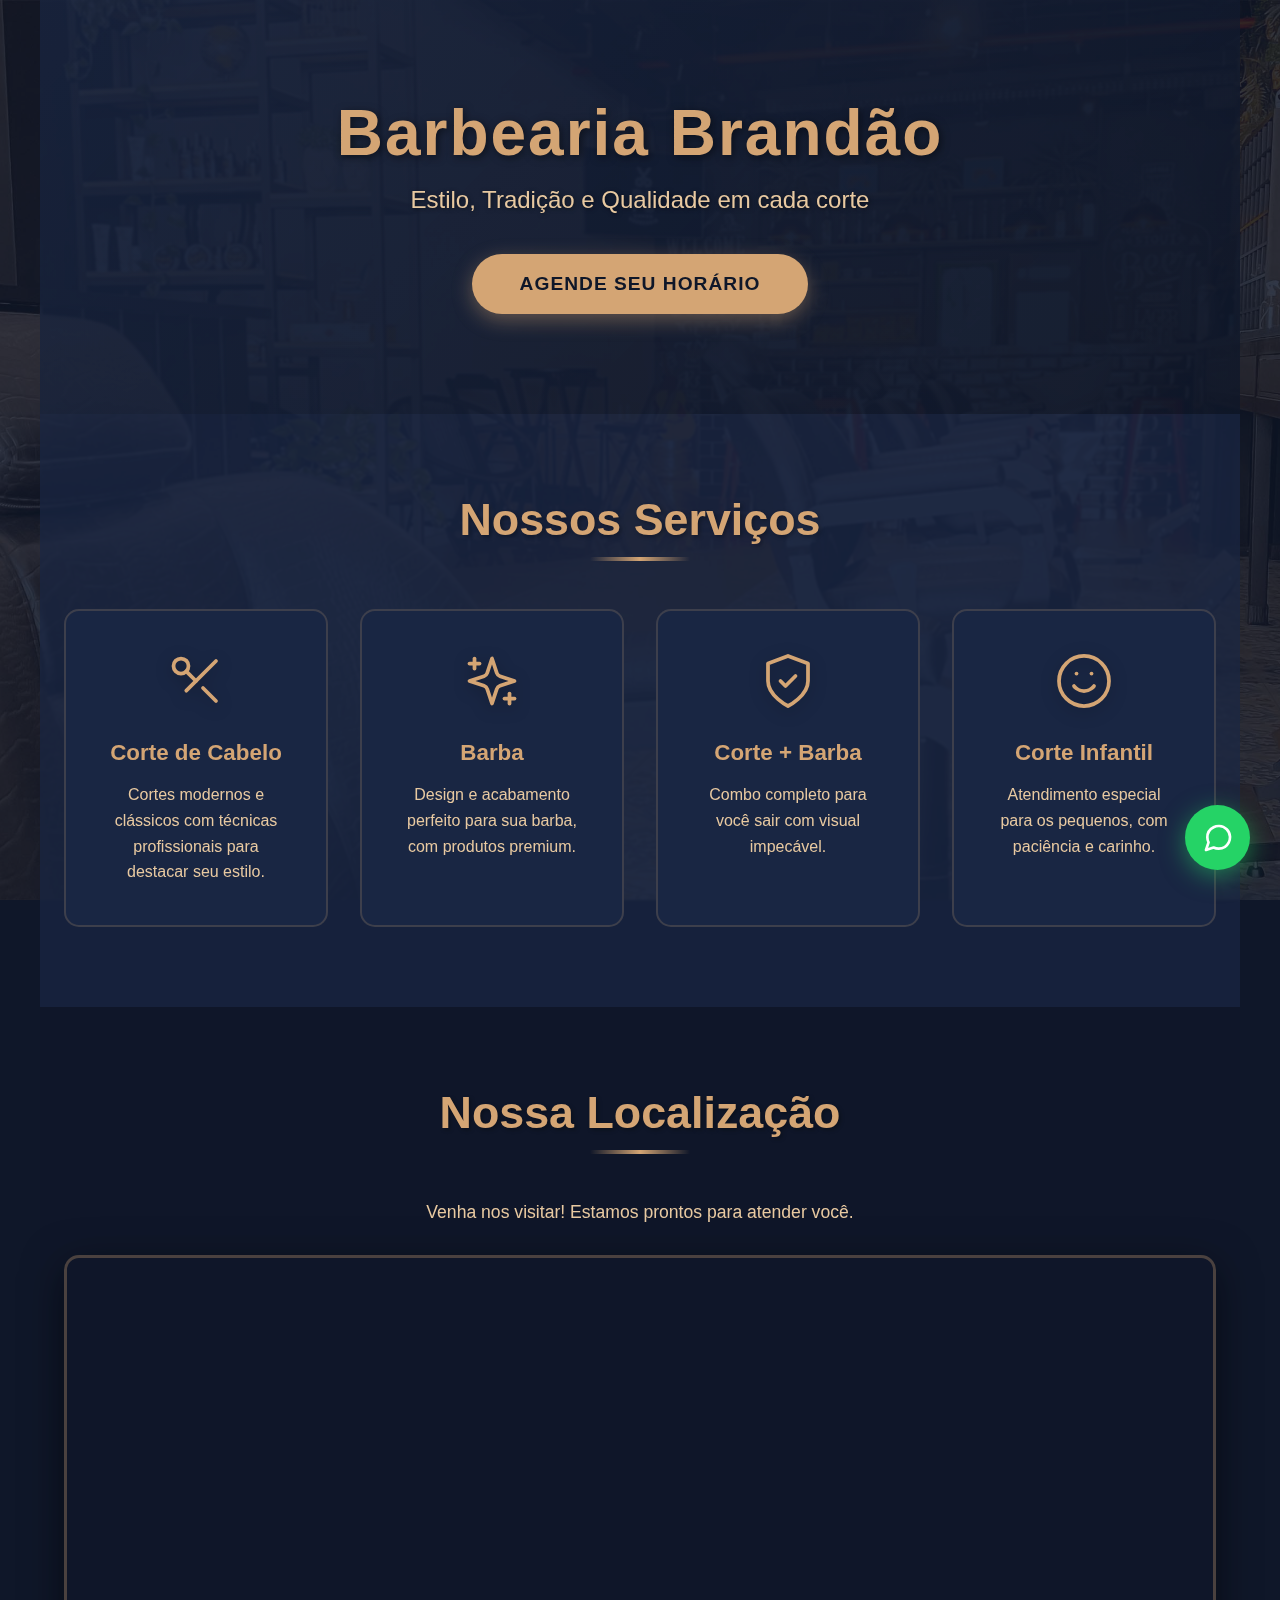
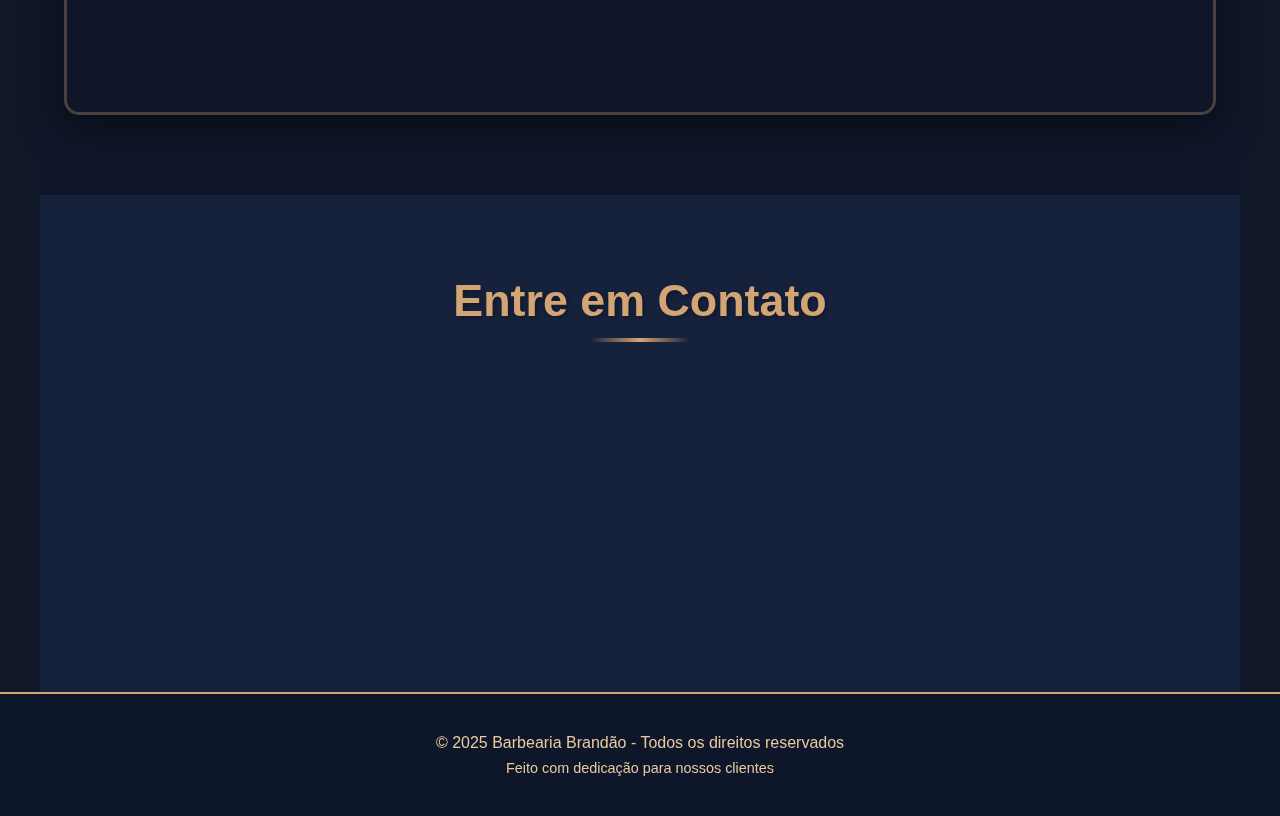
<file: index.html>
<!DOCTYPE html>
<html lang="pt-BR">

<head>
    <meta charset="UTF-8">
    <meta name="viewport" content="width=device-width, initial-scale=1.0">
    <title>Barbearia Brandão - Estilo e Tradição</title>
    <link rel="stylesheet" href="style.css">
    <link rel="icon" type="image/png" href="img/logo.png">

</head>

<body>

    <head>
        <meta charset="UTF-8">
        <meta name="viewport" content="width=device-width, initial-scale=1.0">
        <meta name="description"
            content="Barbearia Brandão - Estilo, Tradição e Qualidade em cada corte. Agende seu horário em São Sebastião do Passé, Bahia.">
        <meta name="keywords"
            content="barbearia, corte de cabelo, barba, São Sebastião do Passé, Bahia, corte masculino, barber shop">
        <meta name="author" content="Barbearia Brandão">
        <meta name="robots" content="index, follow">

        <!-- Open Graph / Facebook -->
        <meta property="og:type" content="website">
        <meta property="og:url" content="https://barbeariabrrandao.com/">
        <meta property="og:title" content="Barbearia Brandão - Estilo e Tradição">
        <meta property="og:description"
            content="Cortes modernos e clássicos com técnicas profissionais. Agende seu horário!">
        <meta property="og:image" content="img/logo.png">

        <!-- Twitter -->
        <meta property="twitter:card" content="summary_large_image">
        <meta property="twitter:url" content="https://barbeariabrrandao.com/">
        <meta property="twitter:title" content="Barbearia Brandão - Estilo e Tradição">
        <meta property="twitter:description"
            content="Cortes modernos e clássicos com técnicas profissionais. Agende seu horário!">
        <meta property="twitter:image" content="img/logo.png">

        <!-- Favicon -->
        <link rel="icon" type="image/png" href="img/logo.png">

        <title>Barbearia Brandão - Estilo e Tradição | São Sebastião do Passé</title>
    </head>

    <section class="hero" id="home">
        <div class="hero-content">
            <h1>Barbearia Brandão</h1>
            <p>Estilo, Tradição e Qualidade em cada corte</p>
            <a href="https://wa.me/5571996338157?text=Olá! Gostaria de agendar um horário" class="cta-button"
                target="_blank">Agende seu Horário</a>
        </div>
    </section>

    <section id="servicos">
        <h2 class="section-title">Nossos Serviços</h2>
        <div class="services-grid">
            <div class="service-card">
                <div class="service-icon">
                    <svg xmlns="http://www.w3.org/2000/svg" width="60" height="60" viewBox="0 0 24 24" fill="none"
                        stroke="currentColor" stroke-width="1.5" stroke-linecap="round" stroke-linejoin="round">
                        <circle cx="6" cy="6" r="3"></circle>
                        <path d="M8.12 8.12 12 12"></path>
                        <path d="M20 4 8.12 15.88"></path>
                        <path d="M14.8 14.8 20 20"></path>
                    </svg>
                </div>
                <h3>Corte de Cabelo</h3>
                <p>Cortes modernos e clássicos com técnicas profissionais para destacar seu estilo.</p>
            </div>
            <div class="service-card">
                <div class="service-icon">
                    <svg xmlns="http://www.w3.org/2000/svg" width="60" height="60" viewBox="0 0 24 24" fill="none"
                        stroke="currentColor" stroke-width="1.5" stroke-linecap="round" stroke-linejoin="round">
                        <path
                            d="m12 3-1.912 5.813a2 2 0 0 1-1.275 1.275L3 12l5.813 1.912a2 2 0 0 1 1.275 1.275L12 21l1.912-5.813a2 2 0 0 1 1.275-1.275L21 12l-5.813-1.912a2 2 0 0 1-1.275-1.275L12 3Z">
                        </path>
                        <path d="M5 3v4"></path>
                        <path d="M19 17v4"></path>
                        <path d="M3 5h4"></path>
                        <path d="M17 19h4"></path>
                    </svg>
                </div>
                <h3>Barba</h3>
                <p>Design e acabamento perfeito para sua barba, com produtos premium.</p>
            </div>
            <div class="service-card">
                <div class="service-icon">
                    <svg xmlns="http://www.w3.org/2000/svg" width="60" height="60" viewBox="0 0 24 24" fill="none"
                        stroke="currentColor" stroke-width="1.5" stroke-linecap="round" stroke-linejoin="round">
                        <path d="M12 22s8-4 8-10V5l-8-3-8 3v7c0 6 8 10 8 10"></path>
                        <path d="m9 12 2 2 4-4"></path>
                    </svg>
                </div>
                <h3>Corte + Barba</h3>
                <p>Combo completo para você sair com visual impecável.</p>
            </div>
            <div class="service-card">
                <div class="service-icon">
                    <svg xmlns="http://www.w3.org/2000/svg" width="60" height="60" viewBox="0 0 24 24" fill="none"
                        stroke="currentColor" stroke-width="1.5" stroke-linecap="round" stroke-linejoin="round">
                        <circle cx="12" cy="12" r="10"></circle>
                        <path d="M8 14s1.5 2 4 2 4-2 4-2"></path>
                        <line x1="9" x2="9.01" y1="9" y2="9"></line>
                        <line x1="15" x2="15.01" y1="9" y2="9"></line>
                    </svg>
                </div>
                <h3>Corte Infantil</h3>
                <p>Atendimento especial para os pequenos, com paciência e carinho.</p>
            </div>
        </div>
    </section>

    <section id="localizacao">
        <h2 class="section-title">Nossa Localização</h2>
        <p style="text-align: center; color: var(--light-gold); margin-bottom: 2rem; font-size: 1.1rem;">
            Venha nos visitar! Estamos prontos para atender você.
        </p>
        <div class="map-container">
            <iframe
                src="https://www.google.com/maps/embed?pb=!4v1762105137259!6m8!1m7!1srbFmb_nFBw_lYz-PUNroKw!2m2!1d-12.73223599762584!2d-38.29471014423863!3f66.0592727137225!4f2.6887403664708103!5f1.1313622929226588"
                allowfullscreen="" loading="lazy" referrerpolicy="no-referrer-when-downgrade"></iframe>
        </div>
    </section>

    <section id="contato">
        <h2 class="section-title">Entre em Contato</h2>
        <div class="contact-grid">
            <div class="contact-card">
                <div class="contact-icon">
                    <svg xmlns="http://www.w3.org/2000/svg" width="50" height="50" viewBox="0 0 24 24" fill="none"
                        stroke="currentColor" stroke-width="1.5" stroke-linecap="round" stroke-linejoin="round">
                        <path
                            d="M21 11.5a8.38 8.38 0 0 1-.9 3.8 8.5 8.5 0 0 1-7.6 4.7 8.38 8.38 0 0 1-3.8-.9L3 21l1.9-5.7a8.38 8.38 0 0 1-.9-3.8 8.5 8.5 0 0 1 4.7-7.6 8.38 8.38 0 0 1 3.8-.9h.5a8.48 8.48 0 0 1 8 8v.5z">
                        </path>
                    </svg>
                </div>
                <h3>WhatsApp</h3>
                <a href="https://wa.me/5571996338157?text=Olá! Gostaria de agendar um horário" target="_blank">
                    (71) 9633-8157
                </a>
            </div>
            <div class="contact-card">
                <div class="contact-icon">
                    <svg xmlns="http://www.w3.org/2000/svg" width="50" height="50" viewBox="0 0 24 24" fill="none"
                        stroke="currentColor" stroke-width="1.5" stroke-linecap="round" stroke-linejoin="round">
                        <path d="M20 10c0 6-8 12-8 12s-8-6-8-12a8 8 0 0 1 16 0Z"></path>
                        <circle cx="12" cy="10" r="3"></circle>
                    </svg>
                </div>
                <h3>Localização</h3>
                <a href="https://maps.app.goo.gl/rikA1QfPjzKkEixf7" target="_blank">
                    Ver no Google Maps
                </a>
            </div>
            <div class="contact-card">
                <div class="contact-icon">
                    <svg xmlns="http://www.w3.org/2000/svg" width="50" height="50" viewBox="0 0 24 24" fill="none"
                        stroke="currentColor" stroke-width="1.5" stroke-linecap="round" stroke-linejoin="round">
                        <rect width="20" height="20" x="2" y="2" rx="5" ry="5"></rect>
                        <path d="M16 11.37A4 4 0 1 1 12.63 8 4 4 0 0 1 16 11.37z"></path>
                        <line x1="17.5" x2="17.51" y1="6.5" y2="6.5"></line>
                    </svg>
                </div>
                <h3>Instagram</h3>
                <a href="https://www.instagram.com/brandaobarber_/" target="_blank">
                    @brandaobarber_
                </a>
            </div>
        </div>
    </section>

    <footer>
        <p>&copy; 2025 Barbearia Brandão - Todos os direitos reservados</p>
        <p style="margin-top: 0.5rem; font-size: 0.9rem;">Feito com dedicação para nossos clientes</p>
    </footer>

    <a href="https://wa.me/5571996338157?text=Olá! Gostaria de agendar um horário" target="_blank"
        class="whatsapp-float" title="Agende pelo WhatsApp">
        <svg xmlns="http://www.w3.org/2000/svg" width="32" height="32" viewBox="0 0 24 24" fill="none" stroke="white"
            stroke-width="2" stroke-linecap="round" stroke-linejoin="round">
            <path
                d="M21 11.5a8.38 8.38 0 0 1-.9 3.8 8.5 8.5 0 0 1-7.6 4.7 8.38 8.38 0 0 1-3.8-.9L3 21l1.9-5.7a8.38 8.38 0 0 1-.9-3.8 8.5 8.5 0 0 1 4.7-7.6 8.38 8.38 0 0 1 3.8-.9h.5a8.48 8.48 0 0 1 8 8v.5z">
            </path>
        </svg>
    </a>

    <script src="script.js"></script>
</body>

</html>
</file>
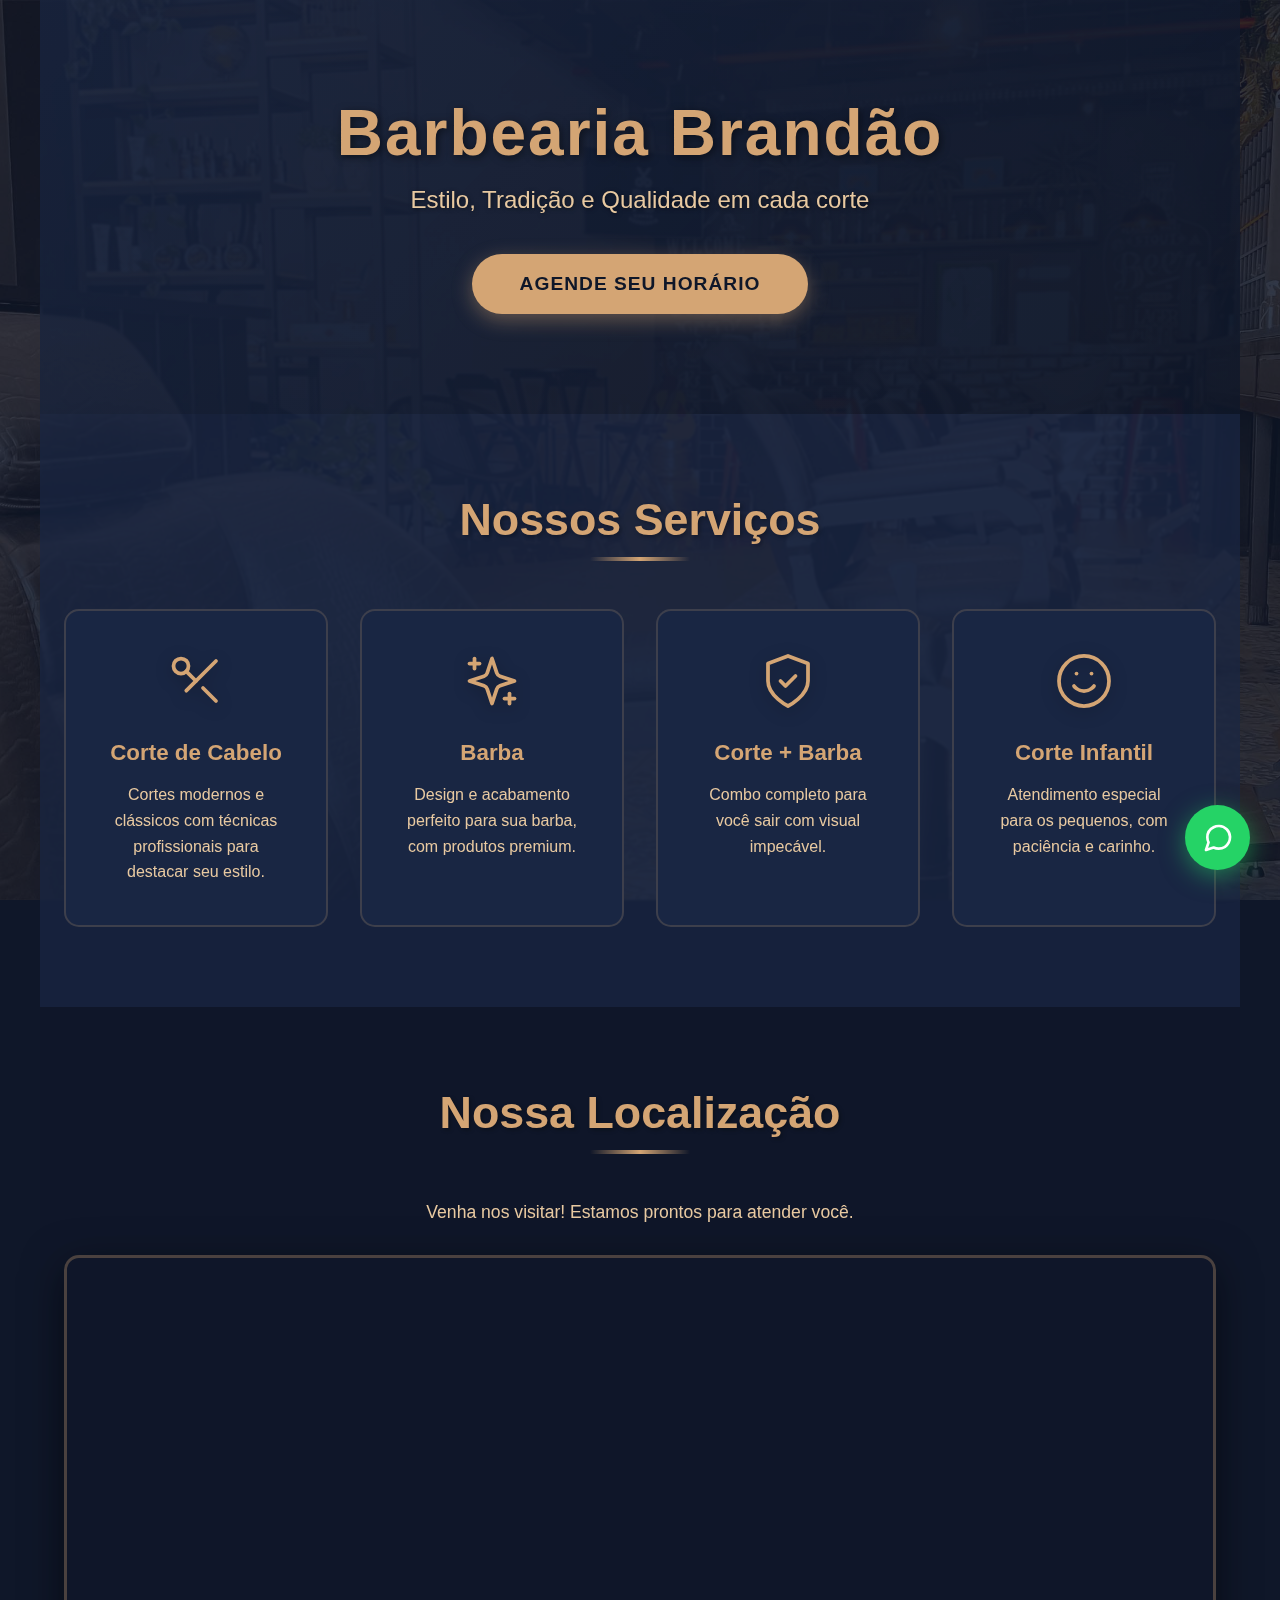
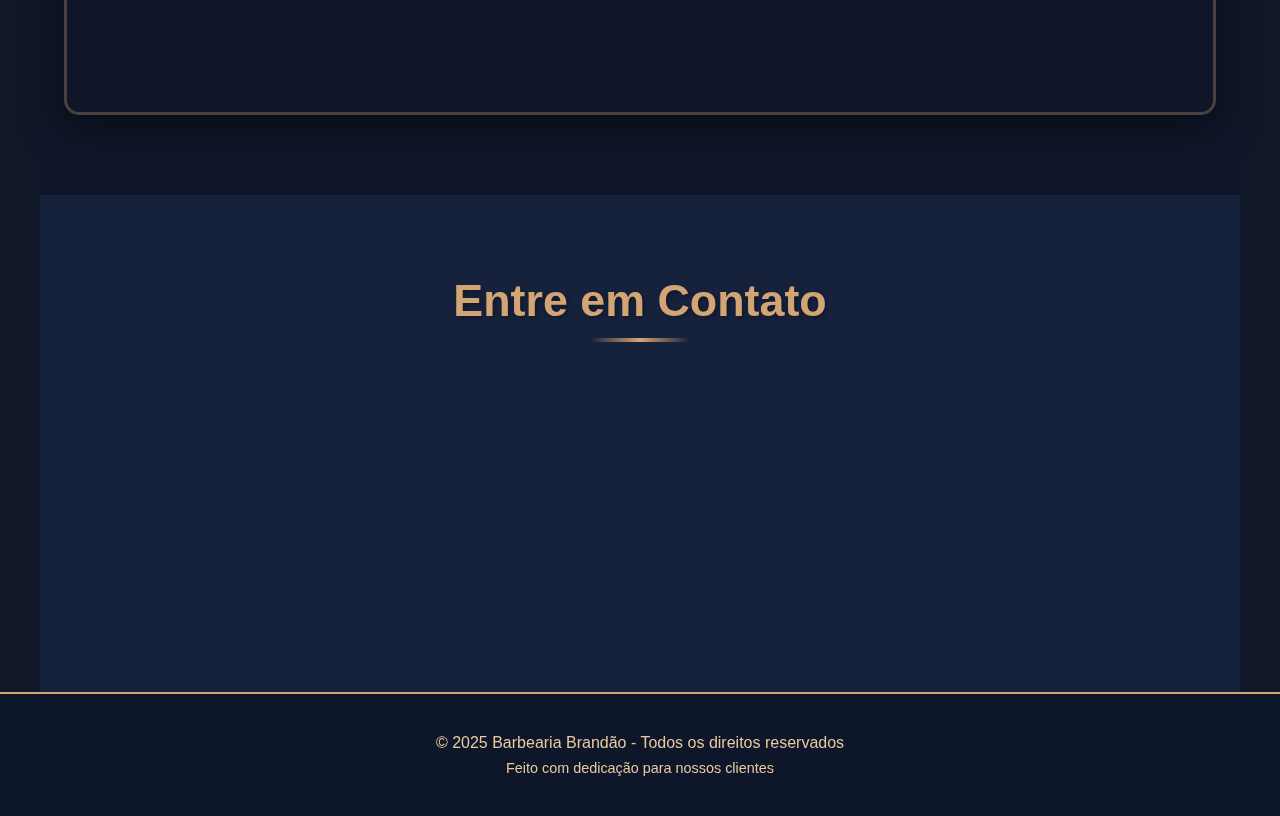
<file: home.html>
<!DOCTYPE html>
<html lang="pt-BR">

<head>
    <meta charset="UTF-8">
    <meta name="viewport" content="width=device-width, initial-scale=1.0">
    <title>Barbearia Brandão - Estilo e Tradição</title>
    <link rel="stylesheet" href="style.css">
    <link rel="icon" type="image/png" href="img/logo.png">

</head>

<body>

    <head>
        <meta charset="UTF-8">
        <meta name="viewport" content="width=device-width, initial-scale=1.0">
        <meta name="description"
            content="Barbearia Brandão - Estilo, Tradição e Qualidade em cada corte. Agende seu horário em São Sebastião do Passé, Bahia.">
        <meta name="keywords"
            content="barbearia, corte de cabelo, barba, São Sebastião do Passé, Bahia, corte masculino, barber shop">
        <meta name="author" content="Barbearia Brandão">
        <meta name="robots" content="index, follow">

        <!-- Open Graph / Facebook -->
        <meta property="og:type" content="website">
        <meta property="og:url" content="https://barbeariabrrandao.com/">
        <meta property="og:title" content="Barbearia Brandão - Estilo e Tradição">
        <meta property="og:description"
            content="Cortes modernos e clássicos com técnicas profissionais. Agende seu horário!">
        <meta property="og:image" content="img/logo.png">

        <!-- Twitter -->
        <meta property="twitter:card" content="summary_large_image">
        <meta property="twitter:url" content="https://barbeariabrrandao.com/">
        <meta property="twitter:title" content="Barbearia Brandão - Estilo e Tradição">
        <meta property="twitter:description"
            content="Cortes modernos e clássicos com técnicas profissionais. Agende seu horário!">
        <meta property="twitter:image" content="img/logo.png">

        <!-- Favicon -->
        <link rel="icon" type="image/png" href="img/logo.png">

        <title>Barbearia Brandão - Estilo e Tradição | São Sebastião do Passé</title>
    </head>

    <section class="hero" id="home">
        <div class="hero-content">
            <h1>Barbearia Brandão</h1>
            <p>Estilo, Tradição e Qualidade em cada corte</p>
            <a href="https://wa.me/5571996338157?text=Olá! Gostaria de agendar um horário" class="cta-button"
                target="_blank">Agende seu Horário</a>
        </div>
    </section>

    <section id="servicos">
        <h2 class="section-title">Nossos Serviços</h2>
        <div class="services-grid">
            <div class="service-card">
                <div class="service-icon">
                    <svg xmlns="http://www.w3.org/2000/svg" width="60" height="60" viewBox="0 0 24 24" fill="none"
                        stroke="currentColor" stroke-width="1.5" stroke-linecap="round" stroke-linejoin="round">
                        <circle cx="6" cy="6" r="3"></circle>
                        <path d="M8.12 8.12 12 12"></path>
                        <path d="M20 4 8.12 15.88"></path>
                        <path d="M14.8 14.8 20 20"></path>
                    </svg>
                </div>
                <h3>Corte de Cabelo</h3>
                <p>Cortes modernos e clássicos com técnicas profissionais para destacar seu estilo.</p>
            </div>
            <div class="service-card">
                <div class="service-icon">
                    <svg xmlns="http://www.w3.org/2000/svg" width="60" height="60" viewBox="0 0 24 24" fill="none"
                        stroke="currentColor" stroke-width="1.5" stroke-linecap="round" stroke-linejoin="round">
                        <path
                            d="m12 3-1.912 5.813a2 2 0 0 1-1.275 1.275L3 12l5.813 1.912a2 2 0 0 1 1.275 1.275L12 21l1.912-5.813a2 2 0 0 1 1.275-1.275L21 12l-5.813-1.912a2 2 0 0 1-1.275-1.275L12 3Z">
                        </path>
                        <path d="M5 3v4"></path>
                        <path d="M19 17v4"></path>
                        <path d="M3 5h4"></path>
                        <path d="M17 19h4"></path>
                    </svg>
                </div>
                <h3>Barba</h3>
                <p>Design e acabamento perfeito para sua barba, com produtos premium.</p>
            </div>
            <div class="service-card">
                <div class="service-icon">
                    <svg xmlns="http://www.w3.org/2000/svg" width="60" height="60" viewBox="0 0 24 24" fill="none"
                        stroke="currentColor" stroke-width="1.5" stroke-linecap="round" stroke-linejoin="round">
                        <path d="M12 22s8-4 8-10V5l-8-3-8 3v7c0 6 8 10 8 10"></path>
                        <path d="m9 12 2 2 4-4"></path>
                    </svg>
                </div>
                <h3>Corte + Barba</h3>
                <p>Combo completo para você sair com visual impecável.</p>
            </div>
            <div class="service-card">
                <div class="service-icon">
                    <svg xmlns="http://www.w3.org/2000/svg" width="60" height="60" viewBox="0 0 24 24" fill="none"
                        stroke="currentColor" stroke-width="1.5" stroke-linecap="round" stroke-linejoin="round">
                        <circle cx="12" cy="12" r="10"></circle>
                        <path d="M8 14s1.5 2 4 2 4-2 4-2"></path>
                        <line x1="9" x2="9.01" y1="9" y2="9"></line>
                        <line x1="15" x2="15.01" y1="9" y2="9"></line>
                    </svg>
                </div>
                <h3>Corte Infantil</h3>
                <p>Atendimento especial para os pequenos, com paciência e carinho.</p>
            </div>
        </div>
    </section>

    <section id="localizacao">
        <h2 class="section-title">Nossa Localização</h2>
        <p style="text-align: center; color: var(--light-gold); margin-bottom: 2rem; font-size: 1.1rem;">
            Venha nos visitar! Estamos prontos para atender você.
        </p>
        <div class="map-container">
            <iframe
                src="https://www.google.com/maps/embed?pb=!4v1762105137259!6m8!1m7!1srbFmb_nFBw_lYz-PUNroKw!2m2!1d-12.73223599762584!2d-38.29471014423863!3f66.0592727137225!4f2.6887403664708103!5f1.1313622929226588"
                allowfullscreen="" loading="lazy" referrerpolicy="no-referrer-when-downgrade"></iframe>
        </div>
    </section>

    <section id="contato">
        <h2 class="section-title">Entre em Contato</h2>
        <div class="contact-grid">
            <div class="contact-card">
                <div class="contact-icon">
                    <svg xmlns="http://www.w3.org/2000/svg" width="50" height="50" viewBox="0 0 24 24" fill="none"
                        stroke="currentColor" stroke-width="1.5" stroke-linecap="round" stroke-linejoin="round">
                        <path
                            d="M21 11.5a8.38 8.38 0 0 1-.9 3.8 8.5 8.5 0 0 1-7.6 4.7 8.38 8.38 0 0 1-3.8-.9L3 21l1.9-5.7a8.38 8.38 0 0 1-.9-3.8 8.5 8.5 0 0 1 4.7-7.6 8.38 8.38 0 0 1 3.8-.9h.5a8.48 8.48 0 0 1 8 8v.5z">
                        </path>
                    </svg>
                </div>
                <h3>WhatsApp</h3>
                <a href="https://wa.me/5571996338157?text=Olá! Gostaria de agendar um horário" target="_blank">
                    (71) 9633-8157
                </a>
            </div>
            <div class="contact-card">
                <div class="contact-icon">
                    <svg xmlns="http://www.w3.org/2000/svg" width="50" height="50" viewBox="0 0 24 24" fill="none"
                        stroke="currentColor" stroke-width="1.5" stroke-linecap="round" stroke-linejoin="round">
                        <path d="M20 10c0 6-8 12-8 12s-8-6-8-12a8 8 0 0 1 16 0Z"></path>
                        <circle cx="12" cy="10" r="3"></circle>
                    </svg>
                </div>
                <h3>Localização</h3>
                <a href="https://maps.app.goo.gl/rikA1QfPjzKkEixf7" target="_blank">
                    Ver no Google Maps
                </a>
            </div>
            <div class="contact-card">
                <div class="contact-icon">
                    <svg xmlns="http://www.w3.org/2000/svg" width="50" height="50" viewBox="0 0 24 24" fill="none"
                        stroke="currentColor" stroke-width="1.5" stroke-linecap="round" stroke-linejoin="round">
                        <rect width="20" height="20" x="2" y="2" rx="5" ry="5"></rect>
                        <path d="M16 11.37A4 4 0 1 1 12.63 8 4 4 0 0 1 16 11.37z"></path>
                        <line x1="17.5" x2="17.51" y1="6.5" y2="6.5"></line>
                    </svg>
                </div>
                <h3>Instagram</h3>
                <a href="https://www.instagram.com/brandaobarber_/" target="_blank">
                    @brandaobarber_
                </a>
            </div>
        </div>
    </section>

    <footer>
        <p>&copy; 2025 Barbearia Brandão - Todos os direitos reservados</p>
        <p style="margin-top: 0.5rem; font-size: 0.9rem;">Feito com dedicação para nossos clientes</p>
    </footer>

    <a href="https://wa.me/5571996338157?text=Olá! Gostaria de agendar um horário" target="_blank"
        class="whatsapp-float" title="Agende pelo WhatsApp">
        <svg xmlns="http://www.w3.org/2000/svg" width="32" height="32" viewBox="0 0 24 24" fill="none" stroke="white"
            stroke-width="2" stroke-linecap="round" stroke-linejoin="round">
            <path
                d="M21 11.5a8.38 8.38 0 0 1-.9 3.8 8.5 8.5 0 0 1-7.6 4.7 8.38 8.38 0 0 1-3.8-.9L3 21l1.9-5.7a8.38 8.38 0 0 1-.9-3.8 8.5 8.5 0 0 1 4.7-7.6 8.38 8.38 0 0 1 3.8-.9h.5a8.48 8.48 0 0 1 8 8v.5z">
            </path>
        </svg>
    </a>

    <script src="script.js"></script>
</body>

</html>
</file>
<file: style.css>
* {
    margin: 0;
    padding: 0;
    box-sizing: border-box;
}

:root {
    --navy: #1a2744;
    --dark-navy: #0f1729;
    --gold: #d4a574;
    --light-gold: #e8c9a1;
    --white: #ffffff;
}

body {
    font-family: 'Segoe UI', Tahoma, Geneva, Verdana, sans-serif;
    color: var(--white);
    background: var(--dark-navy);
    overflow-x: hidden;
}

/* Imagem de fundo fixa */
body::before {
    content: '';
    position: fixed;
    top: 0;
    left: 0;
    width: 100%;
    height: 100%;
    background-image: url('img/poltrona-de-barbearia-van-de-velde-.jpg');
    background-size: cover;
    background-position: center;
    background-repeat: no-repeat;
    background-attachment: fixed;
    opacity: 0.15;
    z-index: -1;
}

header {
    background: rgba(15, 23, 41, 0.95);
    backdrop-filter: blur(10px);
    padding: 1rem 0;
    position: sticky;
    top: 0;
    z-index: 100;
    box-shadow: 0 4px 20px rgba(0, 0, 0, 0.3);
    border-bottom: 1px solid rgba(212, 165, 116, 0.2);
}

nav {
    max-width: 1200px;
    margin: 0 auto;
    padding: 0 1.5rem;
    display: flex;
    justify-content: space-between;
    align-items: center;
}

.logo {
    height: 60px;
}

.nav-links {
    display: flex;
    gap: 2rem;
    list-style: none;
    align-items: center;
}

.nav-links a {
    color: var(--white);
    text-decoration: none;
    font-weight: 500;
    transition: color 0.3s;
}

.nav-links a:hover {
    color: var(--gold);
}

.nav-cta {
    background: var(--gold);
    color: var(--dark-navy) !important;
    padding: 0.6rem 1.5rem;
    border-radius: 25px;
    font-weight: bold;
    transition: all 0.3s;
    box-shadow: 0 2px 10px rgba(212, 165, 116, 0.3);
}

.nav-cta:hover {
    background: var(--light-gold);
    transform: translateY(-2px);
    box-shadow: 0 4px 15px rgba(212, 165, 116, 0.5);
    color: var(--dark-navy) !important;
}

.menu-toggle {
    display: none;
    flex-direction: column;
    gap: 5px;
    cursor: pointer;
}

.menu-toggle span {
    width: 25px;
    height: 3px;
    background: var(--gold);
    transition: 0.3s;
}

.hero {
    background: linear-gradient(135deg, rgba(26, 39, 68, 0.7) 0%, rgba(15, 23, 41, 0.8) 100%);
    padding: 6rem 1.5rem;
    text-align: center;
    position: relative;
    overflow: hidden;
    min-height: 40vh;
    display: flex;
    align-items: center;
    justify-content: center;
}

.hero-content {
    max-width: 800px;
    margin: 0 auto;
    position: relative;
    z-index: 1;
}

.hero h1 {
    font-size: clamp(2.5rem, 6vw, 4rem);
    margin-bottom: 1rem;
    color: var(--gold);
    text-shadow: 2px 2px 8px rgba(0, 0, 0, 0.5);
    letter-spacing: 2px;
}

.hero p {
    font-size: clamp(1.1rem, 3vw, 1.5rem);
    margin-bottom: 2.5rem;
    color: var(--light-gold);
    text-shadow: 1px 1px 4px rgba(0, 0, 0, 0.5);
}

.cta-button {
    display: inline-block;
    background: var(--gold);
    color: var(--dark-navy);
    padding: 1.2rem 3rem;
    border-radius: 50px;
    text-decoration: none;
    font-weight: bold;
    font-size: 1.2rem;
    transition: all 0.3s;
    box-shadow: 0 6px 20px rgba(212, 165, 116, 0.4);
    text-transform: uppercase;
    letter-spacing: 1px;
    position: relative;
    overflow: hidden;
}

.cta-button::before {
    content: '';
    position: absolute;
    top: 0;
    left: -100%;
    width: 100%;
    height: 100%;
    background: linear-gradient(90deg,
            transparent,
            rgba(255, 255, 255, 0.4),
            transparent);
    transition: left 0.5s;
}

.cta-button:hover::before {
    left: 100%;
}

.cta-button:hover {
    background: var(--light-gold);
    transform: translateY(-3px);
    box-shadow: 0 8px 25px rgba(212, 165, 116, 0.6);
}

section {
    padding: 5rem 1.5rem;
    max-width: 1200px;
    margin: 0 auto;
    position: relative;
    background: rgba(15, 23, 41, 0.7);
    backdrop-filter: blur(1px);
}

section:nth-child(even) {
    background: rgba(26, 39, 68, 0.7);
}

.section-title {
    text-align: center;
    font-size: clamp(2rem, 4vw, 2.8rem);
    color: var(--gold);
    margin-bottom: 3rem;
    position: relative;
    padding-bottom: 1rem;
    text-shadow: 2px 2px 4px rgba(0, 0, 0, 0.3);
}

.section-title::after {
    content: '';
    position: absolute;
    bottom: 0;
    left: 50%;
    transform: translateX(-50%);
    width: 100px;
    height: 4px;
    background: linear-gradient(90deg, transparent, var(--gold), transparent);
}

.services-grid {
    display: grid;
    grid-template-columns: repeat(auto-fit, minmax(250px, 1fr));
    gap: 2rem;
    margin-top: 3rem;
}

.service-card {
    background: rgba(26, 39, 68, 0.9);
    padding: 2.5rem;
    border-radius: 15px;
    text-align: center;
    transition: all 0.3s;
    border: 2px solid rgba(212, 165, 116, 0.2);
    backdrop-filter: blur(10px);
}

.service-card:hover {
    transform: translateY(-10px);
    border-color: var(--gold);
    box-shadow: 0 15px 40px rgba(212, 165, 116, 0.3);
    background: rgba(26, 39, 68, 1);
}

.service-icon {
    font-size: 3.5rem;
    margin-bottom: 1rem;
    filter: drop-shadow(0 4px 8px rgba(0, 0, 0, 0.3));
    color: var(--gold);
}

.service-icon svg {
    width: 60px;
    height: 60px;
    stroke: var(--gold);
    stroke-width: 1.5;
}

.service-card h3 {
    color: var(--gold);
    margin-bottom: 1rem;
    font-size: 1.4rem;
}

.service-card p {
    color: var(--light-gold);
    line-height: 1.6;
}

.map-container {
    margin-top: 2rem;
    border-radius: 15px;
    overflow: hidden;
    box-shadow: 0 10px 40px rgba(0, 0, 0, 0.5);
    border: 3px solid rgba(212, 165, 116, 0.3);
}

.map-container iframe {
    width: 100%;
    height: 450px;
    border: none;
}

.contact-grid {
    display: grid;
    grid-template-columns: repeat(auto-fit, minmax(280px, 1fr));
    gap: 2rem;
    margin-top: 3rem;
}

.contact-card {
    background: rgba(26, 39, 68, 0.9);
    padding: 2.5rem;
    border-radius: 15px;
    text-align: center;
    transition: all 0.3s;
    border: 2px solid rgba(212, 165, 116, 0.2);
    backdrop-filter: blur(10px);
}

.contact-card:hover {
    transform: translateY(-5px);
    box-shadow: 0 10px 30px rgba(212, 165, 116, 0.3);
    border-color: var(--gold);
}

.contact-icon {
    font-size: 3rem;
    margin-bottom: 1rem;
    filter: drop-shadow(0 4px 8px rgba(0, 0, 0, 0.3));
    color: var(--gold);
}

.contact-icon svg {
    width: 50px;
    height: 50px;
    stroke: var(--gold);
    stroke-width: 1.5;
}

.contact-card h3 {
    color: var(--gold);
    margin-bottom: 1rem;
    font-size: 1.3rem;
}

.contact-card a {
    color: var(--light-gold);
    text-decoration: none;
    transition: color 0.3s;
    font-size: 1.1rem;
}

.contact-card a:hover {
    color: var(--white);
}

footer {
    background: rgba(15, 23, 41, 0.95);
    padding: 2.5rem 1.5rem;
    text-align: center;
    border-top: 2px solid var(--gold);
    backdrop-filter: blur(10px);
}

footer p {
    color: var(--light-gold);
}

.whatsapp-float {
    position: fixed;
    bottom: 30px;
    right: 30px;
    background: #25D366;
    width: 65px;
    height: 65px;
    border-radius: 50%;
    display: flex;
    align-items: center;
    justify-content: center;
    font-size: 2.2rem;
    box-shadow: 0 6px 25px rgba(37, 211, 102, 0.5);
    cursor: pointer;
    transition: all 0.3s;
    z-index: 1000;
    animation: pulse 2s infinite;
}

.whatsapp-float:hover {
    transform: scale(1.15);
    box-shadow: 0 8px 30px rgba(37, 211, 102, 0.7);
}

@keyframes pulse {

    0%,
    100% {
        box-shadow: 0 6px 25px rgba(37, 211, 102, 0.5);
    }

    50% {
        box-shadow: 0 6px 35px rgba(37, 211, 102, 0.8);
    }
}

@media (max-width: 768px) {
    .nav-links {
        position: absolute;
        top: 100%;
        left: 0;
        right: 0;
        background: rgba(26, 39, 68, 0.98);
        backdrop-filter: blur(10px);
        flex-direction: column;
        padding: 1.5rem;
        gap: 1rem;
        transform: translateY(-100%);
        opacity: 0;
        visibility: hidden;
        transition: all 0.3s;
        border-bottom: 2px solid var(--gold);
    }

    .nav-links.active {
        transform: translateY(0);
        opacity: 1;
        visibility: visible;
    }

    .menu-toggle {
        display: flex;
    }

    .hero {
        min-height: 50vh;
        padding: 4rem 1.5rem;
    }

    .whatsapp-float {
        width: 55px;
        height: 55px;
        bottom: 20px;
        right: 20px;
        font-size: 1.8rem;
    }

    .map-container iframe {
        height: 350px;
    }
}

/* Efeito de brilho sutil */
@keyframes shine {
    0% {
        background-position: -200% center;
    }

    100% {
        background-position: 200% center;
    }
}
</file>
